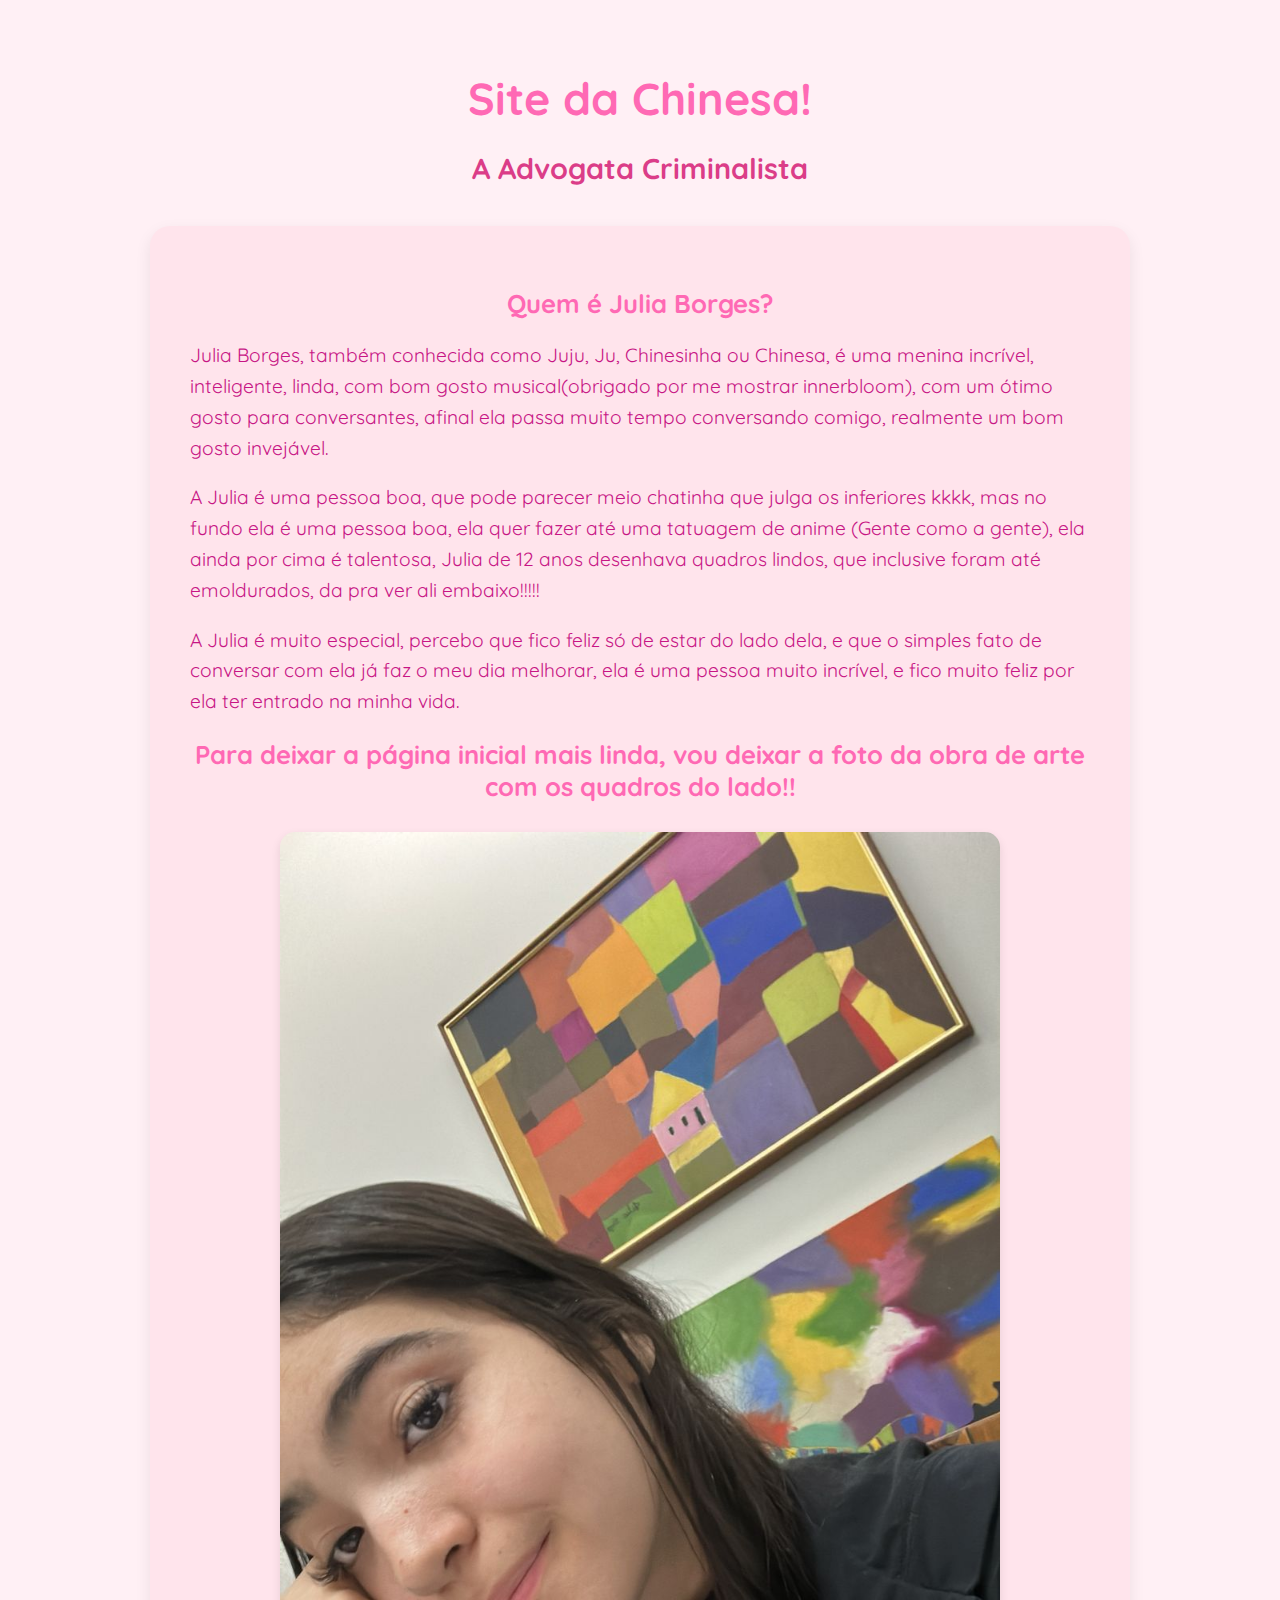
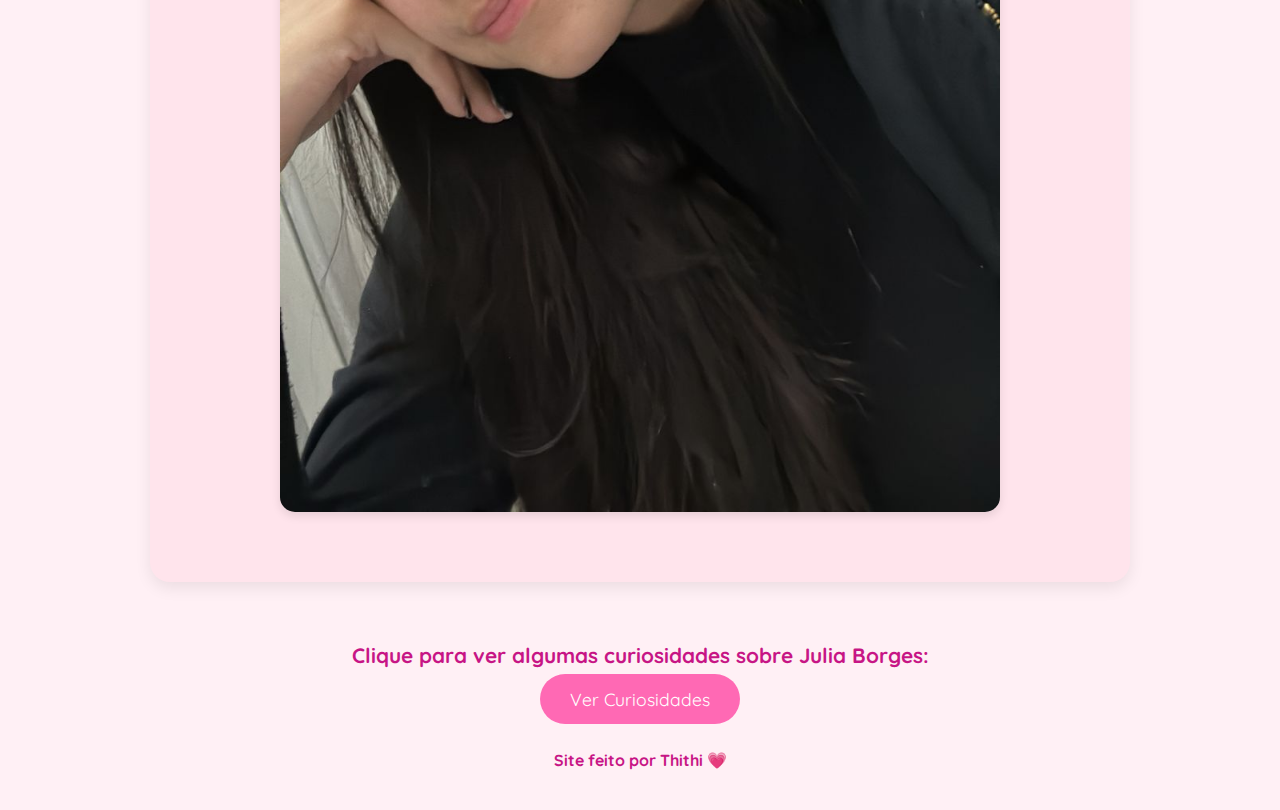
<file: index.html>
<!DOCTYPE html>
<html lang='pt'>
<head>
  <meta charset="utf-8">
  <title>Site da Chinesa</title>
  <meta name="viewport" content="width=device-width, initial-scale=1.0">
  <link rel="shortcut icon" href="kisspng-birthday-cake-computer-icons-pastel-5abd6e9f2fbbc0.4417113915223640631955.jpg">
  <link rel="stylesheet" href="https://fonts.googleapis.com/css?family=Quicksand:400,700&display=swap">
  <style>
    body {
      background-color: #fff0f5;
      font-family: 'Quicksand', sans-serif;
      color: #c71585;
      margin: 0;
      padding: 0;
    }

    header {
      padding: 0;
    }

    main {
      padding: 40px 20px;
      text-align: center;
    }

    .band-name {
      font-size: 2.8em;
      color: #ff69b4;
      margin-bottom: 10px;
    }

    .headline {
      font-size: 1.8em;
      color: #db3d88;
      margin-bottom: 40px;
    }

    .concerts {
      max-width: 900px;
      margin: 0 auto;
      background-color: #ffe4ec;
      padding: 40px;
      border-radius: 20px;
      box-shadow: 0 6px 16px rgba(0, 0, 0, 0.08);
      text-align: left;
    }

    .concerts h2 {
      text-align: center;
      color: #ff69b4;
      font-size: 1.6em;
    }

    .concerts p {
      font-size: 1.2em;
      line-height: 1.6;
      margin-top: 15px;
      color: #c71585;
    }

    .prints {
      display: block;
      margin: 30px auto;
      max-width: 80%;
      border-radius: 15px;
      box-shadow: 0 4px 10px rgba(0,0,0,0.1);
    }

    .curiosidades-section {
      text-align: center;
      margin-top: 60px;
    }

    .curiosidades-section p {
      font-size: 1.3em;
      color: #c71585;
      margin-bottom: 20px;
    }

    .curiosidades-button {
      background-color: #ff69b4;
      color: white;
      padding: 14px 30px;
      font-size: 1.1em;
      border: none;
      border-radius: 30px;
      cursor: pointer;
      transition: 0.3s ease;
      text-decoration: none;
    }

    .curiosidades-button:hover {
      background-color: #db3d88;
    }

    footer {
      text-align: center;
      margin-top: 40px;
      font-size: 1em;
      color: #c71585;
      font-weight: bold;
    }
  </style>
</head>

<body>
  <header>
    <main>
      <h1 class="band-name">Site da Chinesa!</h1>
      <h2 class="headline">A Advogata Criminalista</h2>

      <div class="concerts">
        <h2>Quem é Julia Borges?</h2>
        <p>Julia Borges, também conhecida como Juju, Ju, Chinesinha ou Chinesa, é uma menina incrível, inteligente, 
          linda, com bom gosto musical(obrigado por me mostrar innerbloom), com um ótimo gosto para conversantes, afinal ela passa muito tempo conversando comigo, realmente um bom gosto invejável.
        </p>

        <p>A Julia é uma pessoa boa, que pode parecer meio chatinha que julga os inferiores kkkk, mas no fundo ela é uma pessoa boa, ela quer fazer até uma tatuagem de anime (Gente como a gente), ela ainda por cima é talentosa, Julia de 12 anos desenhava quadros lindos,
        que inclusive foram até emoldurados, da pra ver ali embaixo!!!!!</p>

        <p>A Julia é muito especial, percebo que fico feliz só de estar do lado dela, e que o simples fato de conversar com ela já faz o meu dia melhorar, 
        ela é uma pessoa muito incrível, e fico muito feliz por ela ter entrado na minha vida.</p>

        <h2>Para deixar a página inicial mais linda, vou deixar a foto da obra de arte com os quadros do lado!!</h2>
        <img class="prints" src="chinesa1.jpg" alt="Obra de arte da Julia">
      </div>

      <div class="curiosidades-section">
        <p><strong>Clique para ver algumas curiosidades sobre Julia Borges:</strong></p>
        <a class="curiosidades-button" href="curiosidades.html">Ver Curiosidades</a>
      </div>

      <footer>
        Site feito por Thithi 💗
      </footer>
    </main>
  </header>
</body>
</html>
</file>
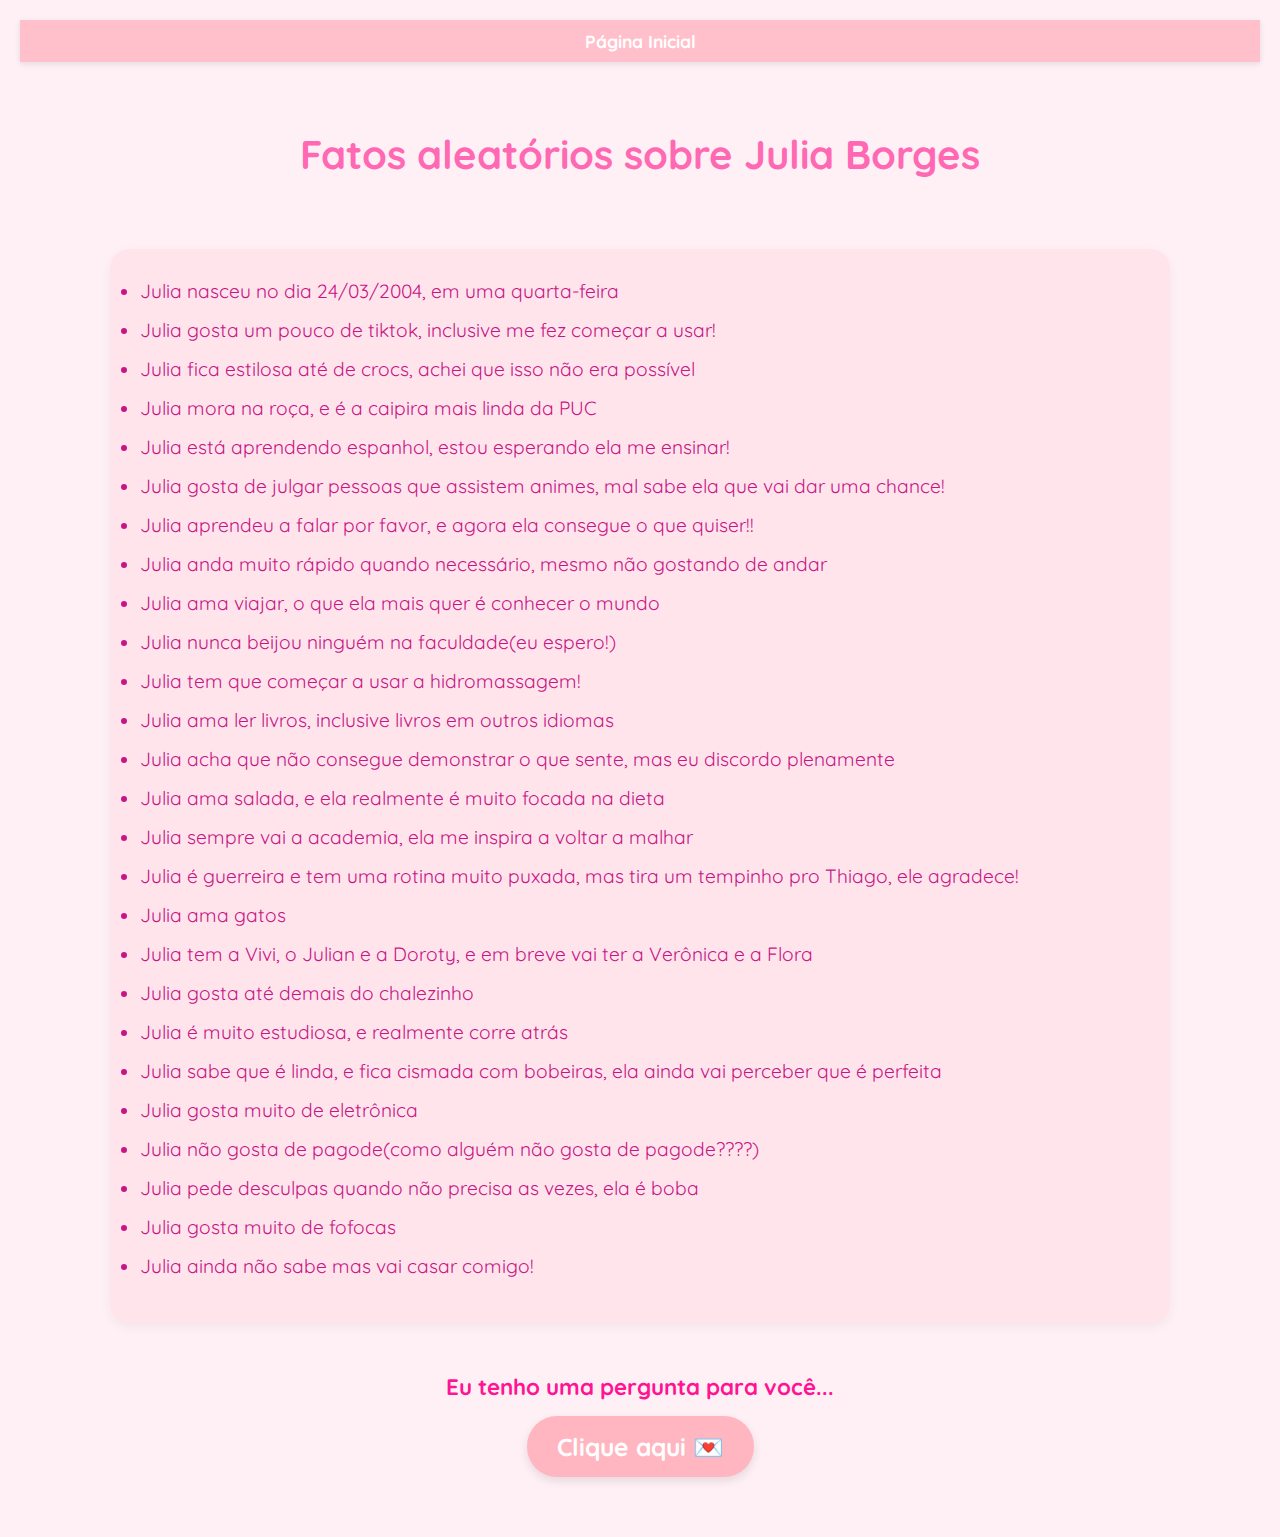
<file: curiosidades.html>
<!DOCTYPE html>
<html lang='pt'>
<head>
  <meta charset="utf-8">
  <title>Site da Chinesa</title>
  <meta name="viewport" content="width=device-width, initial-scale=1.0">
  <link rel="stylesheet" href="https://fonts.googleapis.com/css?family=Quicksand:400,700&display=swap">
  <link rel="shortcut icon" href="kisspng-birthday-cake-computer-icons-pastel-5abd6e9f2fbbc0.4417113915223640631955.jpg">

  <style>
    body {
      background-color: #fff0f5;
      font-family: 'Quicksand', sans-serif;
      color: #c71585;
      margin: 0;
      padding: 0;
    }

    header {
      padding: 20px;
    }

    nav.menu {
      background-color: #ffc0cb;
      padding: 10px 0;
      text-align: center;
      box-shadow: 0 2px 6px rgba(0,0,0,0.1);
    }

    nav.menu ul {
      list-style: none;
      margin: 0;
      padding: 0;
    }

    nav.menu ul li {
      display: inline-block;
      margin: 0 15px;
    }

    nav.menu ul li a {
      text-decoration: none;
      color: white;
      font-weight: bold;
      font-size: 1.1em;
    }

    main {
      text-align: center;
      padding: 40px 20px;
    }

    h1.band-name {
      color: #ff69b4;
      font-size: 2.5em;
      margin-bottom: 30px;
    }

    img.prints {
      max-width: 80%;
      border-radius: 15px;
      margin: 20px 0;
      box-shadow: 0 4px 12px rgba(0, 0, 0, 0.1);
    }

    .listinha {
      max-width: 1000px;
      margin: 0 auto;
      text-align: left;
      background-color: #ffe4ec;
      padding: 30px;
      border-radius: 20px;
      box-shadow: 0 4px 12px rgba(0, 0, 0, 0.05);
      font-size: 1.2em;
    }

    .listinha li {
      margin-bottom: 15px;
    }

    .final {
      text-align: center;
      margin-top: 50px;
      font-size: 1.4em;
      color: #ff1493;
      font-weight: bold;
    }

    .botao-pergunta {
      margin-top: 15px;
      background-color: #ffb6c1;
      border: none;
      border-radius: 30px;
      padding: 15px 30px;
      font-size: 1.1em;
      color: white;
      cursor: pointer;
      transition: all 0.3s ease;
      text-decoration: none;
      display: inline-block;
      box-shadow: 0 4px 10px rgba(0, 0, 0, 0.1);
    }

    .botao-pergunta:hover {
      background-color: #ff69b4;
      transform: scale(1.05);
    }
  </style>
</head>

<body>
  <header>
    <nav class="menu">
      <ul>
        <li><a href="index.html">Página Inicial</a></li>
      </ul>
    </nav>

    <main>
      <h1 class="band-name">Fatos aleatórios sobre Julia Borges</h1><br><br>

      <div class="listinha">
        <li>Julia nasceu no dia 24/03/2004, em uma quarta-feira</li>
        <li>Julia gosta um pouco de tiktok, inclusive me fez começar a usar!</li>
        <li>Julia fica estilosa até de crocs, achei que isso não era possível</li>
        <li>Julia mora na roça, e é a caipira mais linda da PUC</li>
        <li>Julia está aprendendo espanhol, estou esperando ela me ensinar!</li>
        <li>Julia gosta de julgar pessoas que assistem animes, mal sabe ela que vai dar uma chance!</li>
        <li>Julia aprendeu a falar por favor, e agora ela consegue o que quiser!!</li>
        <li>Julia anda muito rápido quando necessário, mesmo não gostando de andar</li>
        <li>Julia ama viajar, o que ela mais quer é conhecer o mundo</li>
        <li>Julia nunca beijou ninguém na faculdade(eu espero!)</li>
        <li>Julia tem que começar a usar a hidromassagem!</li>
        <li>Julia ama ler livros, inclusive livros em outros idiomas</li>
        <li>Julia acha que não consegue demonstrar o que sente, mas eu discordo plenamente</li>
        <li>Julia ama salada, e ela realmente é muito focada na dieta</li>
        <li>Julia sempre vai a academia, ela me inspira a voltar a malhar</li>
        <li>Julia é guerreira e tem uma rotina muito puxada, mas tira um tempinho pro Thiago, ele agradece!</li>
        <li>Julia ama gatos</li>
        <li>Julia tem a Vivi, o Julian e a Doroty, e em breve vai ter a Verônica e a Flora</li>
        <li>Julia gosta até demais do chalezinho</li>
        <li>Julia é muito estudiosa, e realmente corre atrás</li>
        <li>Julia sabe que é linda, e fica cismada com bobeiras, ela ainda vai perceber que é perfeita</li>
        <li>Julia gosta muito de eletrônica</li>
        <li>Julia não gosta de pagode(como alguém não gosta de pagode????)</li>
        <li>Julia pede desculpas quando não precisa as vezes, ela é boba</li>
        <li>Julia gosta muito de fofocas</li>
        <li>Julia ainda não sabe mas vai casar comigo!</li>
      </div>

      <div class="final">
        Eu tenho uma pergunta para você...<br>
        <a href="pedido.html" class="botao-pergunta">Clique aqui 💌</a>
      </div>
    </main>
  </header>
</body>
</html>
</file>
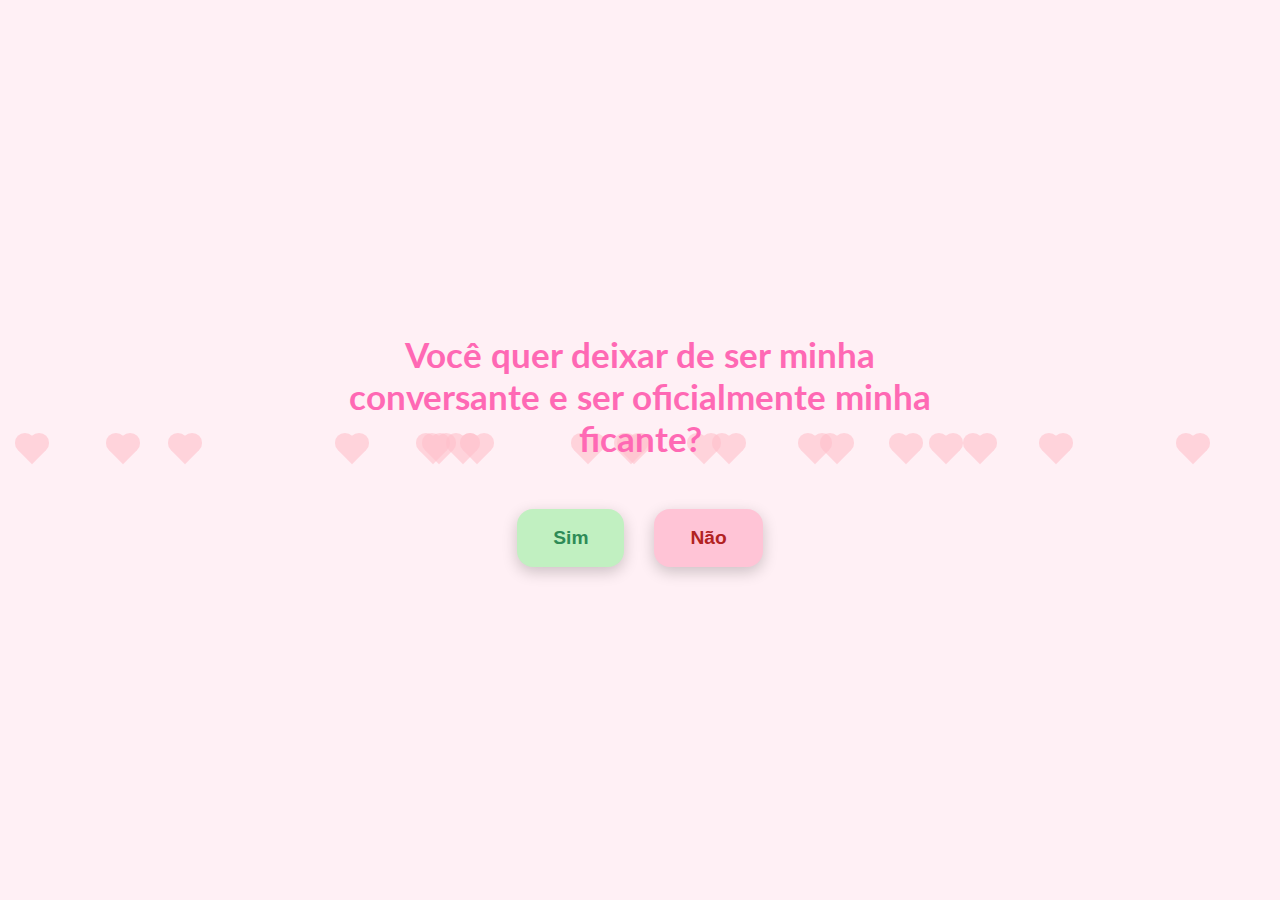
<file: pedido.html>
<!DOCTYPE html>
<html lang="pt-br">
<head>
  <meta charset="UTF-8" />
  <meta name="viewport" content="width=device-width, initial-scale=1.0"/>
  <title>Pedido Especial 💖</title>
  <link rel="stylesheet" href="https://fonts.googleapis.com/css?family=Lato">
  <link rel="shortcut icon" href="kisspng-birthday-cake-computer-icons-pastel-5abd6e9f2fbbc0.4417113915223640631955.jpg">

  <style>
    body {
      font-family: 'Lato', sans-serif;
      background-color: #fff0f5;
      overflow: hidden;
      display: flex;
      flex-direction: column;
      align-items: center;
      justify-content: center;
      text-align: center;
      height: 100vh;
      margin: 0;
      position: relative;
    }

    h1 {
      color: #ff69b4;
      font-size: 2.2em;
      margin: 0 30px 50px;
      max-width: 600px;
      z-index: 2;
    }

    .button-container {
      display: flex;
      gap: 30px;
      z-index: 2;
    }

    button {
      padding: 18px 36px;
      border: none;
      border-radius: 16px;
      font-size: 1.2em;
      font-weight: bold;
      cursor: pointer;
      transition: all 0.3s ease;
      box-shadow: 0 5px 15px rgba(0,0,0,0.2);
    }

    button:hover {
      transform: scale(1.05);
    }

    #sim {
      background-color: #c1f0c1;
      color: #2e8b57;
    }

    #nao {
      background-color: #ffc4d6;
      color: #b22222;
      position: relative;
    }

    .free {
      position: absolute !important;
      transform: translate(0, 0);
    }

    .heart {
      position: absolute;
      width: 20px;
      height: 20px;
      background: pink;
      transform: rotate(45deg);
      animation: float 10s linear infinite;
      opacity: 0.6;
    }

    .heart::before,
    .heart::after {
      content: "";
      position: absolute;
      width: 20px;
      height: 20px;
      background: pink;
      border-radius: 50%;
    }

    .heart::before {
      top: -10px;
      left: 0;
    }

    .heart::after {
      left: -10px;
      top: 0;
    }

    @keyframes float {
      0% {
        bottom: -10px;
        left: calc(100% * var(--i));
        opacity: 0.7;
        transform: translateY(0) rotate(45deg);
      }
      100% {
        bottom: 110%;
        left: calc(100% * var(--i) + 30px);
        opacity: 0;
        transform: translateY(-100px) rotate(45deg);
      }
    }
  </style>
</head>
<body>
  <h1>Você quer deixar de ser minha conversante e ser oficialmente minha ficante?</h1>

  <div class="button-container" id="button-container">
    <button id="sim" onclick="window.location.href='sim.html'">Sim</button>
    <button id="nao">Não</button>
  </div>

  <script>
    const botaoNao = document.getElementById("nao");
    const container = document.getElementById("button-container");
    let liberou = false;

    botaoNao.addEventListener("mouseenter", () => {
      if (!liberou) {
        // Primeira vez que passa o mouse: solta o botão "Não" do container
        container.removeChild(botaoNao);
        document.body.appendChild(botaoNao);
        botaoNao.classList.add("free");
        liberou = true;
      }

      // Faz ele se mover pela tela
      const maxX = window.innerWidth - botaoNao.offsetWidth;
      const maxY = window.innerHeight - botaoNao.offsetHeight;

      const randomX = Math.random() * maxX;
      const randomY = Math.random() * maxY;

      botaoNao.style.left = `${randomX}px`;
      botaoNao.style.top = `${randomY}px`;
    });
  </script>

  <script>
    for (let i = 0; i < 20; i++) {
      const heart = document.createElement('div');
      heart.className = 'heart';
      heart.style.left = Math.random() * 100 + 'vw';
      heart.style.animationDuration = (5 + Math.random() * 5) + 's';
      heart.style.setProperty('--i', Math.random());
      document.body.appendChild(heart);
    }
  </script>
</body>
</html>
</file>
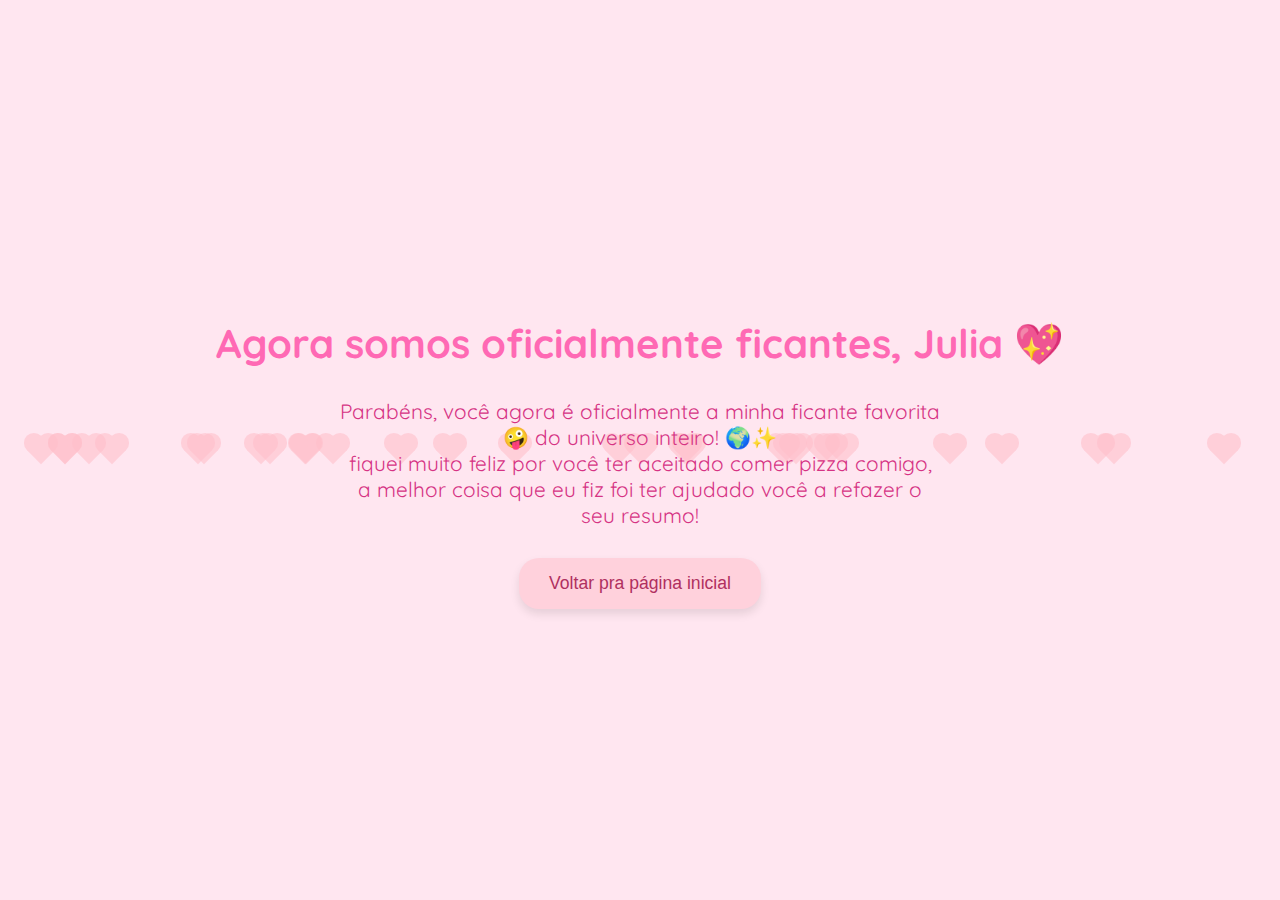
<file: sim.html>
<!DOCTYPE html>
<html lang="pt-br">
<head>
  <meta charset="UTF-8">
  <title>Agora somos oficiais 💘</title>
  <link rel="stylesheet" href="https://fonts.googleapis.com/css?family=Quicksand:400,700&display=swap">
  <link rel="shortcut icon" href="kisspng-birthday-cake-computer-icons-pastel-5abd6e9f2fbbc0.4417113915223640631955.jpg">

  <style>
    body {
      margin: 0;
      font-family: 'Quicksand', sans-serif;
      background-color: #ffe6f0;
      overflow: hidden;
      display: flex;
      flex-direction: column;
      align-items: center;
      justify-content: center;
      text-align: center;
      height: 100vh;
      position: relative;
    }

    h1 {
      color: #ff69b4;
      font-size: 2.5em;
      margin-bottom: 10px;
      z-index: 2;
    }

    p {
      color: #d63384;
      font-size: 1.3em;
      margin-bottom: 30px;
      z-index: 2;
      max-width: 600px;
    }

    .heart {
      position: absolute;
      width: 20px;
      height: 20px;
      background: pink;
      transform: rotate(45deg);
      animation: float 10s linear infinite;
      opacity: 0.6;
    }

    .heart::before,
    .heart::after {
      content: "";
      position: absolute;
      width: 20px;
      height: 20px;
      background: pink;
      border-radius: 50%;
    }

    .heart::before {
      top: -10px;
      left: 0;
    }

    .heart::after {
      left: -10px;
      top: 0;
    }

    @keyframes float {
      0% {
        bottom: -10px;
        left: calc(100% * var(--i));
        opacity: 0.7;
        transform: translateY(0) rotate(45deg);
      }
      100% {
        bottom: 110%;
        left: calc(100% * var(--i) + 30px);
        opacity: 0;
        transform: translateY(-100px) rotate(45deg);
      }
    }

    .botao-voltar {
      background-color: #ffd1dc;
      border: none;
      border-radius: 20px;
      padding: 15px 30px;
      font-size: 1.1em;
      color: #b03060;
      cursor: pointer;
      transition: all 0.3s ease;
      box-shadow: 0 5px 10px rgba(0,0,0,0.1);
      z-index: 2;
    }

    .botao-voltar:hover {
      background-color: #ffb6c1;
      transform: scale(1.05);
    }

  </style>
</head>
<body>

  <h1>Agora somos oficialmente ficantes, Julia 💖</h1>
  <p>Parabéns, você agora é oficialmente a minha ficante favorita🤪 do universo inteiro! 🌍✨<br>
     fiquei muito feliz por você ter aceitado comer pizza comigo, a melhor coisa que eu fiz foi ter ajudado você a refazer o seu resumo!</p>
  <button class="botao-voltar" onclick="window.location.href='index.html'">Voltar pra página inicial</button>

  <script>
    for (let i = 0; i < 30; i++) {
      const heart = document.createElement('div');
      heart.className = 'heart';
      heart.style.left = Math.random() * 100 + 'vw';
      heart.style.animationDuration = (5 + Math.random() * 5) + 's';
      heart.style.setProperty('--i', Math.random());
      document.body.appendChild(heart);
    }
  </script>
</body>
</html>
</file>
